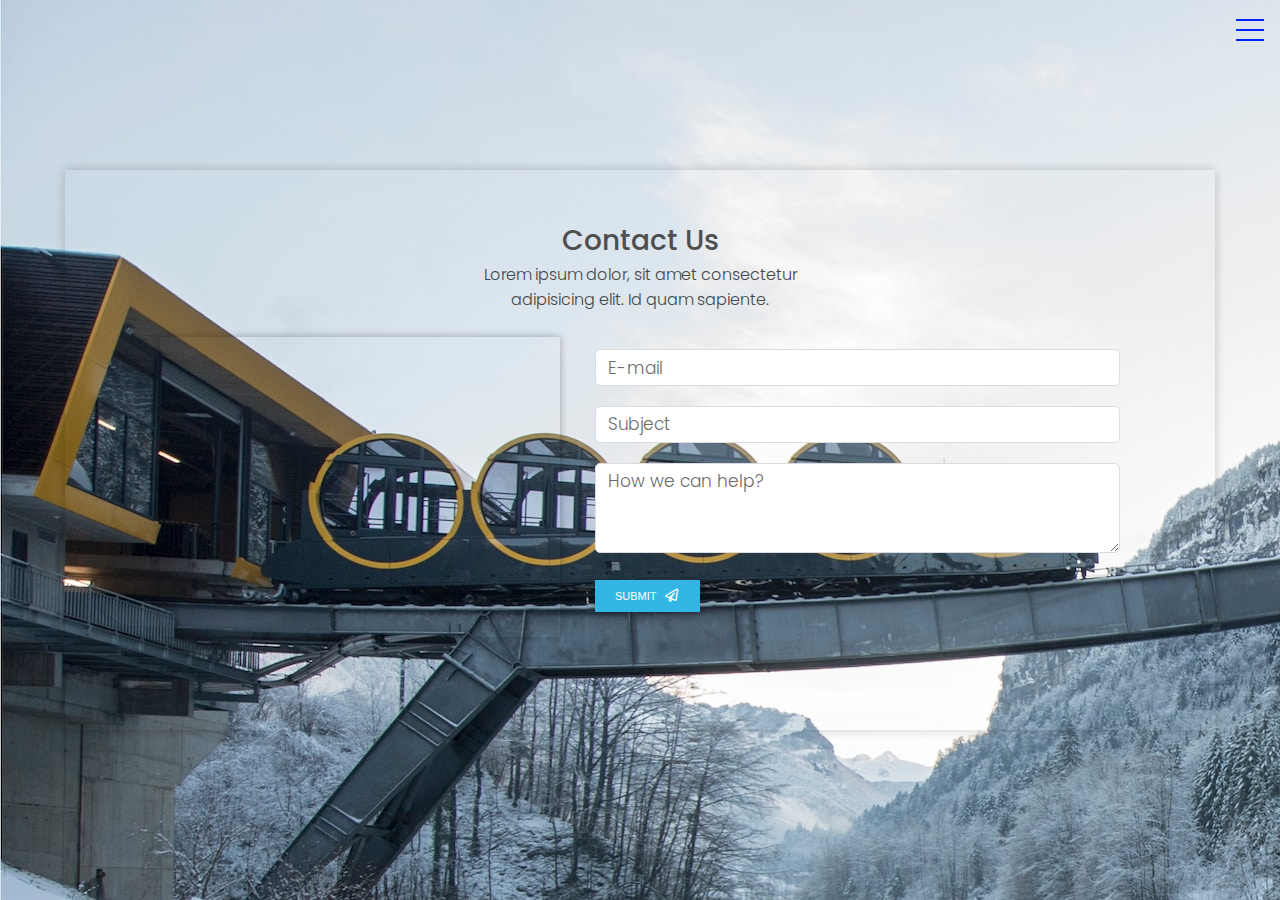
<file: conect.html>
<!DOCTYPE html>
<html lang="en">
<head>
  <meta charset="UTF-8">
  <meta name="viewport" content="width=device-width, initial-scale=1.0">
  <title>Contact Page With Form</title>
  <link rel="stylesheet" href="https://cdnjs.cloudflare.com/ajax/libs/font-awesome/5.13.0/css/all.min.css">
  <link rel="stylesheet" href="https://cdnjs.cloudflare.com/ajax/libs/animate.css/3.7.2/animate.min.css">
  <link rel="stylesheet" href="style.css">
</head>
<body>
  <div class="contact-from">
      <div class="form-area">
          <div class="animated fadeInDown">
              <h2>Contact Us</h2>
              <p>Lorem ipsum dolor, sit amet consectetur adipisicing elit. Id quam sapiente.</p>
          </div>
          
          <div class="contact">
              <div class="map animated fadeInLeft">
                <iframe src="https://www.google.com/maps/embed?pb=!1m18!1m12!1m3!1d2977.444702309386!2d44.72831131543662!3d41.732499979233985!2m3!1f0!2f0!3f0!3m2!1i1024!2i768!4f13.1!3m3!1m2!1s0x0%3A0x0!2zNDHCsDQzJzU3LjAiTiA0NMKwNDMnNDkuOCJF!5e0!3m2!1sen!2sge!4v1603962137152!5m2!1sen!2sge" width="600" height="450" frameborder="0" style="border:0;" allowfullscreen="" aria-hidden="false" tabindex="0"></iframe>
              </div>

              <form class="form animated fadeInUp">
                  <label>
                      <input type="email" class="email" id="email" required>
                      <div class="label email-text">E-mail</div>
                  </label>

                  <label>
                      <input type="text" class="subject" id="subject" required>
                      <div class="label subject-text">Subject</div>
                  </label>

                  <label>
                      <textarea class="help-box" id="helpBox" cols="30" rows="10" required></textarea>
                      <div class="label help-text">How we can help?</div>
                  </label>

                  <div class="submit-area">
                      <input type="submit" id="submit" value="Submit">
                      <i class="far fa-paper-plane"></i>
                  </div>
              </form>
          </div>
      </div>
  </div>
  <div class="menu-wrap">
    <input type="checkbox" class="toggler">
    <div class="hamburger"><div></div></div>
    <div class="menu">
      <div class="img-s" style="background-image:url(EPA.jpg);">
        <div class="box-wrap">
          <ul class="box">
            <li><a href="index.html">Home</a></li>
            <li><a href="about.html">About</a></li>
          </ul>
        </div>
      </div>
    </div>
  </div>
</div>

</body>
</html>
</body>
</html>
</file>
<file: style.css>
@import url("https://fonts.googleapis.com/css2?family=Poppins:wght@300;400;500;600&display=swap");
* {
  margin: 0;
  padding: 0;
  -webkit-box-sizing: border-box;
          box-sizing: border-box;
}

body {
  font-family: 'Poppins', sans-serif;
  display: -webkit-box;
  display: -ms-flexbox;
  display: flex;
  -webkit-box-pack: center;
      -ms-flex-pack: center;
          justify-content: center;
  -webkit-box-align: center;
      -ms-flex-align: center;
          align-items: center;
  height: 100vh;
  background-image: url(EPA.jpg);
  background-repeat: no-repeat;
  
}

.contact-from {
  width: 1150px;
  height: 560px;
  padding: 50px 80px;
  -webkit-box-shadow: 0 0 10px rgba(0, 0, 0, 0.2);
          box-shadow: 0 0 10px rgba(0, 0, 0, 0.2);
  display: -webkit-box;
  display: -ms-flexbox;
  display: flex;
  -webkit-box-pack: center;
      -ms-flex-pack: center;
          justify-content: center;
  -webkit-transition: .5s all ease;
  transition: .5s all ease;
  
}

.contact-from .form-area h2 {
  font-weight: 500;
  font-size: 28px;
  color: #4F4F4F;
  text-align: center;
  -webkit-transition: .5s all ease;
  transition: .5s all ease;
}

.contact-from .form-area p {
  max-width: 340px;
  font-weight: 300;
  color: #464646;
  margin: auto;
  text-align: center;
}

.contact-from .contact {
  margin-top: 25px;
  display: -webkit-box;
  display: -ms-flexbox;
  display: flex;
  -webkit-box-pack: justify;
      -ms-flex-pack: justify;
          justify-content: space-between;
  -webkit-box-align: center;
      -ms-flex-align: center;
          align-items: center;
  -webkit-transition: .5s all ease;
  transition: .5s all ease;
}

.contact-from .contact .map {
  width: 400px;
  margin-right: 35px;
  -webkit-animation-duration: 1.5s;
          animation-duration: 1.5s;
}

.contact-from .contact .map iframe {
  width: 100%;
  height: 300px;
  -webkit-box-shadow: 0 0 8px rgba(0, 0, 0, 0.3);
          box-shadow: 0 0 8px rgba(0, 0, 0, 0.3);
}

.contact-from .contact .form {
  width: 525px;
  -webkit-transition: .5s all ease;
  transition: .5s all ease;
  -webkit-animation-duration: 1.5s;
          animation-duration: 1.5s;
}

.contact-from .contact .form .label {
  background-color: white;
  color: #6b6b6b;
  font-size: 17px;
  font-weight: 300;
  margin: 0 8px;
  padding: 0 5px;
  position: absolute;
  -webkit-transition: 0.5s all cubic-bezier(0.5, 1.35, 0.5, 1.35);
  transition: 0.5s all cubic-bezier(0.5, 1.35, 0.5, 1.35);
}

.contact-from .contact .form .email-text {
  -webkit-transform: translateY(-51px);
          transform: translateY(-51px);
}

.contact-from .contact .form .subject-text {
  -webkit-transform: translateY(-52px);
          transform: translateY(-52px);
}

.contact-from .contact .form .help-text {
  -webkit-transform: translateY(-112px);
          transform: translateY(-112px);
}

.contact-from .contact .form input, .contact-from .contact .form textarea {
  width: 100%;
  padding: 10px;
  border: 1px solid #DADCE0;
  border-radius: 5px;
  outline: none;
  margin-bottom: 20px;
  -webkit-transition: .3s;
  transition: .3s;
}

.contact-from .contact .form input:focus, .contact-from .contact .form textarea:focus {
  border: 1px solid #4285F4;
  -webkit-box-shadow: inset 1px 1px 0 #4285F4, inset -1px -1px 0 #4285F4;
          box-shadow: inset 1px 1px 0 #4285F4, inset -1px -1px 0 #4285F4;
}

.contact-from .contact .form input:focus + .label, .contact-from .contact .form input:valid + .label, .contact-from .contact .form textarea:focus + .label, .contact-from .contact .form textarea:valid + .label {
  font-size: 13px;
  font-weight: 600;
  color: #4285F4;
}

.contact-from .contact .form input:focus + .email-text, .contact-from .contact .form input:valid + .email-text, .contact-from .contact .form textarea:focus + .email-text, .contact-from .contact .form textarea:valid + .email-text {
  -webkit-transform: translateY(-67px);
          transform: translateY(-67px);
}

.contact-from .contact .form input:focus + .subject-text, .contact-from .contact .form input:valid + .subject-text, .contact-from .contact .form textarea:focus + .subject-text, .contact-from .contact .form textarea:valid + .subject-text {
  -webkit-transform: translateY(-67px);
          transform: translateY(-67px);
}

.contact-from .contact .form input:focus + .help-text, .contact-from .contact .form input:valid + .help-text, .contact-from .contact .form textarea:focus + .help-text, .contact-from .contact .form textarea:valid + .help-text {
  -webkit-transform: translateY(-127px);
          transform: translateY(-127px);
}

.contact-from .contact .form textarea {
  max-height: 90px;
  max-width: 100%;
}

.contact-from .contact .form .submit-area {
  position: relative;
}

.contact-from .contact .form .submit-area #submit {
  position: relative;
  display: inline-block;
  width: 105px;
  text-align: left;
  padding: 10px 20px;
  border: none;
  border-radius: 1px;
  cursor: pointer;
  background-color: #33B5E5;
  color: #fff;
  text-transform: uppercase;
  font-size: 11px;
  -webkit-box-shadow: 0 5px 10px rgba(0, 0, 0, 0.2);
          box-shadow: 0 5px 10px rgba(0, 0, 0, 0.2);
  -webkit-transition: .1s all ease;
  transition: .1s all ease;
}

.contact-from .contact .form .submit-area #submit:hover {
  -webkit-box-shadow: 0 7px 15px rgba(0, 0, 0, 0.25);
          box-shadow: 0 7px 15px rgba(0, 0, 0, 0.25);
}

.contact-from .contact .form .submit-area i.fa-paper-plane {
  position: absolute;
  left: 70px;
  top: 9px;
  color: #fff;
  font-size: 13px;
}

@media screen and (max-width: 1200px) {
  .contact-from {
    width: 960px;
    padding: 50px 60px;
  }
  .contact-from .contact .map {
    width: 320px;
  }
  .contact-from .contact .form {
    width: 485px;
  }
}

@media screen and (max-width: 992px) {
  .contact-from {
    width: 710px;
    height: auto;
  }
  .contact-from .form-area {
    margin-top: 200px;
  }
  .contact-from .contact {
    -webkit-box-orient: vertical;
    -webkit-box-direction: normal;
        -ms-flex-direction: column;
            flex-direction: column;
  }
  .contact-from .contact .map {
    width: 100%;
    margin-right: 0;
    margin-bottom: 30px;
  }
  .contact-from .contact .form {
    width: 100%;
  }
}

@media screen and (max-width: 768px) {
  .contact-from {
    width: 100%;
  }
}



.menu-wrap {
  position: fixed;
  right: 0;
  top: 0;
  z-index: 1;
  
}

.menu-wrap .toggler {
  position: absolute;
  top: 0;
  right: 0;
  z-index: 2;
  cursor: pointer;
  width: 50px;
  height: 50px;
  opacity: 0;
  
}

.menu-wrap .hamburger {
  position: absolute;
  top: 0;
  right: 0;
  z-index: 1;
  width: 60px;
  height: 60px;
  padding: 1rem;
  display: flex;
  align-items: center;
  justify-content: center;
  
}


.menu-wrap .hamburger > div {
  
  position: relative;
  flex: none;
  width: 100%;
  height: 2px;
  background: rgb(1, 38, 248);
  display: flex;
  align-items: center;
  justify-content: center;
  transition: all 0.4s ease;
  
}


.menu-wrap .hamburger > div::before,
.menu-wrap .hamburger > div::after {
  content: '';
  position: absolute;
  z-index: 1;
  top: -10px;
  width: 100%;
  height: 2px;
  background: inherit;
  
}




.menu-wrap .hamburger > div::after {
  top: 10px;
}



.menu-wrap .toggler:checked + .hamburger > div {
  transform: rotate(135deg);
}


.menu-wrap .toggler:checked + .hamburger > div:before,
.menu-wrap .toggler:checked + .hamburger > div:after {
  top: 0;
  transform: rotate(90deg);
}


.menu-wrap .toggler:checked:hover + .hamburger > div {
  transform: rotate(225deg);
}


.menu-wrap .toggler:checked ~ .menu {
  visibility: visible;
}

.menu-wrap .toggler:checked ~ .menu > div {
  transform: scale(1);
  transition-duration: 0.4s;
}

.menu-wrap .toggler:checked ~ .menu > div > div {
  opacity: 1;
  transition:  opacity 0.4s ease 0.4s;
}

.menu-wrap .menu {
  
  position: fixed;
  top: 0;
  left: 0;
  width: 100%;
  height: 100%;
  visibility: hidden;
  overflow: hidden;
  display: flex;
  align-items: center;
  justify-content: center;
}

.menu-wrap .menu > div {
  width: 100%;
  height: 100%;
  display: flex;
  flex: none;
  align-items: center;
  justify-content: center;
  transform: scale(0);
  transition: all 0.4s ease;
}

.menu-wrap .menu > div > div {
  text-align: center;
  max-width: 90vw;
  max-height: 100vh;
  opacity: 0;
  transition: opacity 0.4s ease;
}

.menu-wrap .menu > div > div > ul > li {
  list-style: none;
  color: #ffffff;
  font-size: 2.5rem;
  padding: 1rem;
}

.menu-wrap .menu > div > div > ul > li > a {
  color: inherit;
  text-decoration: none;
  transition: color 0.4s ease;
}


.img-s {
  display: flex;
  flex-direction: column;
  justify-content: center;
  align-items: center;
  text-align: center;
  min-height: 100vh;
  background-image: url('Kukushka.jpg');
  background-size: cover;
  background-position: center;
  position: relative;
}

.img-s:after{
  display: block;
  content: '';
  position: absolute;
  top: 0;
  left: 0;
  right: 0;
  bottom: 0;
  z-index: -2;
  background-color: rgba(124, 121, 121, 0);
}
</file>
